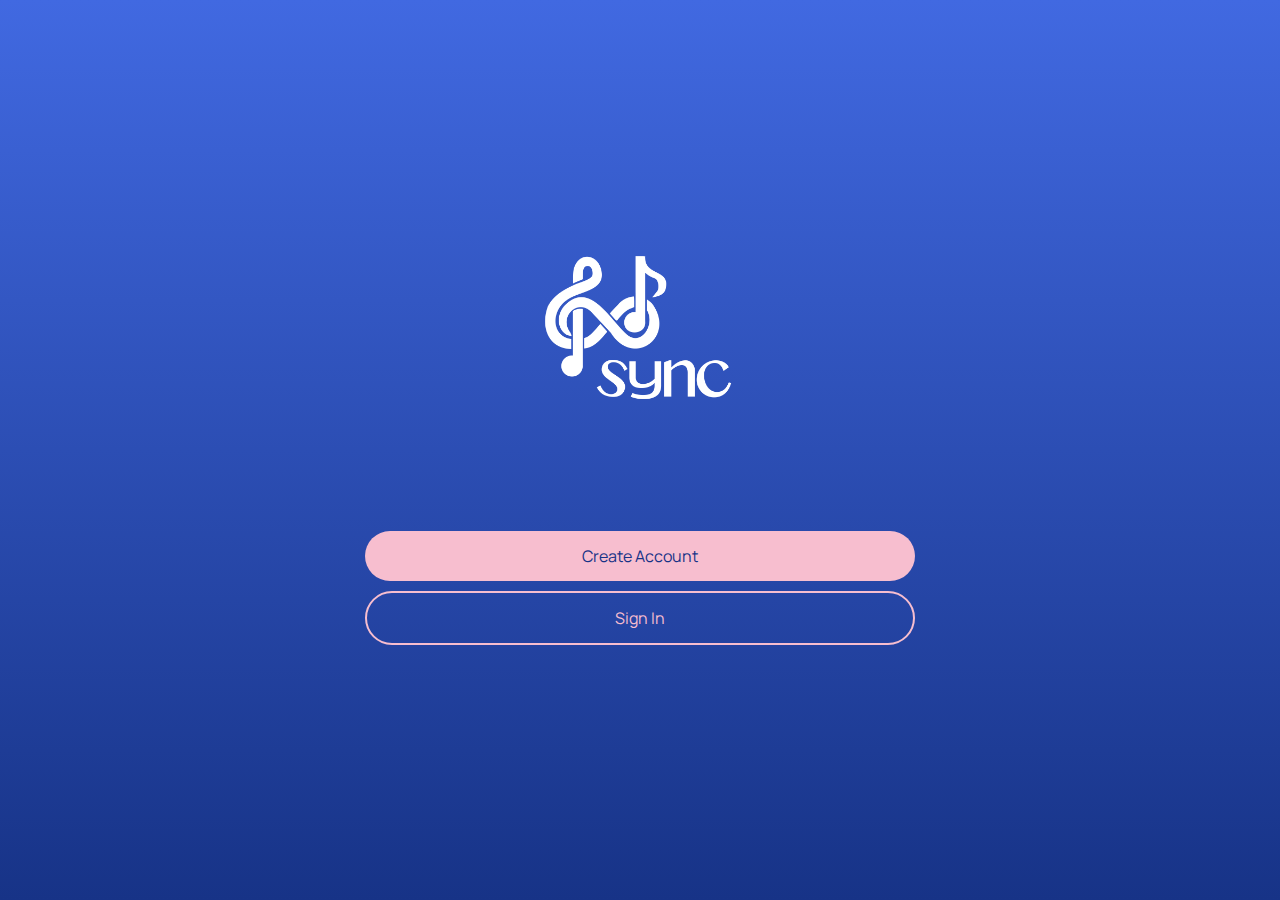
<file: index.html>
<!DOCTYPE html>
<html lang="en">
<head>
    <meta charset="UTF-8">
    <meta name="viewport" content="width=device-width, initial-scale=1.0">
    <title>Sync - Music Dating App</title>
    <link rel="stylesheet" href="/css/main.css">
    <link rel="preconnect" href="https://fonts.googleapis.com">
    <link rel="preconnect" href="https://fonts.gstatic.com" crossorigin>
    <link href="https://fonts.googleapis.com/css2?family=Literata:ital,opsz,wght@0,7..72,200..900;1,7..72,200..900&display=swap" rel="stylesheet">
    <link href="https://fonts.googleapis.com/css2?family=Literata:ital,opsz,wght@0,7..72,200..900;1,7..72,200..900&family=Manrope:wght@200..800&display=swap" rel="stylesheet">
</head>
<body>
    <div class="container dark-background">
        <div class="content">
            <div class="logo">
                <img src="images/logo-text-img-whiteout.png" alt="Sync Logo">
            </div>
            <div class="buttons">
                <a href="html/register.html">
                    <button class="btn create-account">Create Account</button>
                </a>
                <button class="btn sign-in">Sign In</button>
            </div>
        </div>
    </div>
</body>
</html>
</file>
<file: css/main.css>
/* || RESET */
* {
    margin: 0;
    padding: 0;
    box-sizing: border-box;
}


/* || VARIABLES */
:root {
    --main-bg-color: white;
    --gradient-bg-color: linear-gradient(180deg, #4169E1, #173387);
    
    --auth-heading-color: #101828;           /* Heading color for Login and SignIn*/

    --main-heading-color: white;             /* Heading color for dark home pages*/
    --secondary-heading-color: #101828;      /* Heading color for light home pages*/
    
    --main-font-color: #3D4D65 ; 

    --form-placer-font-color: #858D9D;      /* Font color for placer text in forms*/
    --form-font-color: #2B2F38;             /* Font color for user entered text in forms*/
    --form-border-color: #3D4D65;           /* Border color for form options*/ 

    --main-button-color: linear-gradient(90deg, #4169E1, #173387);
    --main-button-hover-color: transparent;

    --like-button-color: linear-gradient(180deg, #FFA8C2, #F97A7A);
    --like-button-hover-color: transparent;

    --dislike-button-color: linear-gradient(180deg, #4169E1, #173387);
    --dislike-button-hover-color: transparent;

    --badges-selected-color: #4169E1 ;          /* Background color for badges users selected (e.g. genres selected) */
    --badges-selected-border-color: #173387;    /* Border color for badges users selected (e.g. genres selected) */
    --badges-font-color: white;                 /* Font color for badges users selected (e.g. genres selected) */

    --badges--color: transparent;                 /* Background color for badges users selected (e.g. genres selected) */
    --badges-border-color: #D0D3D9 ;            /* Border color for badges (e.g. genre) */
    --badges-font-color: #667085 ;              /* Font color for badges (e.g. genre) */
} 

/* || SITEWIDE */
html{
    font-family: "Manrope", sans-serif;
}

body {
    background-color: var(--main-bg-color);
    color: var(--main-font-color);
    font-size: 16px;
    display: flex;
    justify-content: center;
    text-align: left;
    max-height: 100vh;
    overflow-x: hidden;
}

h3 {
    font-size: 18px;
    font-weight: 600;
}

a{
    text-decoration: none;
}

p{
    color: var(--main-font-color);
}

button{
    font-family: "Manrope", sans-serif;
}

input::placeholder {
    color: var(--form-placer-font-color);
    font-size: 16px;
}

input{
    font-size: 16px;
    font-family: "Manrope", sans-serif;
    color: var(--form-font-color);
    outline: none;
    border: none;
    padding: 16px 0px;
}

.container {
    width: 100%;
    padding: 20px;
    height: 100vh;
    display: flex;
    flex-direction: column;
    position: relative;
}

.btn {
    display: block;
    width: 100%;
    padding: 14px 16px;
    margin: 10px auto;
    border-radius: 99px;
    transition: 0.3s ease;
    font-size: 16px;
    border: none;
    transition: 0.3s ease;
    border: none;
}

.btn.main{
    background: var(--main-button-color);
    color: white;
}

.btn-next-container{
    width: 100%;    
    position: relative;  
    display: flex;      
    justify-content: space-between;
    align-items: center;
}

.btn.next{
    margin-right: 0;
    width: 50px;
    height: 50px;
    background: var(--main-button-color);
    color: white;
}

.btn-prev-container{
    width: 100%;    
    position: relative;        
}

.btn.prev{
    background: transparent;
    color: #173387;
    padding-left: 0px;
    width: 50px;
    height: 50px;
    margin-left: 0;
}



/* || INDEX */
.content{
    text-align: center;
    justify-content: center;
    align-items: center;
    margin-top: 90px;
    width: 100%;
    max-width: 550px;
    margin: auto;
}

.logo img{
    height: 200px;
}

.dark-background{
    background: var(--gradient-bg-color);
}

.buttons{
    margin: 90px 0 20px 0;
}

.btn.create-account{
    background-color: #f7becf;
    color: #173387; 
}

.btn.create-account:hover{
    background-color: #F97A7A;
}

.btn.sign-in{
    border: 2px solid #f7becf;
    color: #f7becf;
    background-color: transparent;
}

.btn.sign-in:hover{
    background-color: #F97A7A;
    color: #173387; 
    border-color: #F97A7A;
}



/* || REGISTER */
.content-main{
    height: 100vh;
    width: 100%;
    max-width: 550px;
    margin: auto;
}

.form-step {
    display: flex;
    flex-direction: column;
    justify-content: center;
    align-items: flex-start;
}

.form-step h2 {
    font-size: 24px;
    font-family: "Literata", serif;
    color: var(--auth-heading-color);
    font-weight: 600;
}


.inputs-containers{
    margin-top: 35px;
    margin-bottom: 52px;
}

.email-inputs{
    width: 100%;
}

.birthday-inputs {
    display: flex;
    justify-content: space-around;
}

.email-inputs, .birthday-inputs{
    border-top: 1px solid var(--form-border-color);
    border-bottom: 1px solid var(--form-border-color);
}

.name-inputs, .password-inputs {
    display: flex;
    flex-direction: column;
    gap: 20px;
}

.birthday-inputs input {
    width: 60px;
    text-align: center;
}

.name-inputs input, .password-inputs input {
    border-bottom: 1px solid var(--form-border-color);
}

.avatar {
    height: 80px;
    width: 80px;
    border-radius: 100px;
}

/* || PROFILE */
/* Add this to your main.css */
.profile-container {
    display: flex;
    flex-direction: column;
    align-items: center; /* Centers items horizontally */
    justify-content: center; /* Centers items vertically */
    min-height: 100vh; /* Ensures the container takes the full height */
    padding: 20px; /* Adjusts padding */
    text-align: center; /* Centers text */
}


.profile-content {
    display: flex;
    flex-direction: column;
    justify-content: center;
    align-items: flex-start;
}

.profile-buttons {
    margin: 90px 0 20px 0;
}

.profile-logo img {
    height: 200px;
    margin: 20px 0;
}

.profile-btn {
    background-color: #4169E1;
    color: white;
    padding: 14px 16px;
    border-radius: 99px;
    transition: 0.3s ease;
    width: 100%;
}

.profile-btn:hover {
    background-color: #173387;
}

.profile-pic-container {
    margin-bottom: 15px;
}

.profile-pic-container label {
    display: block;
    margin-bottom: 5px;
    font-weight: bold; 
}

.profile-pic-container input[type="file"] {
    padding: 5px; 
    border: 1px solid #ccc; 
    border-radius: 5px; 
    width: 100%; 
    box-sizing: border-box; 
}

#profile-picture {
    width: 100px; 
    height: 100px; 
    object-fit: cover; 
    border-radius: 50%; 
}
</file>
